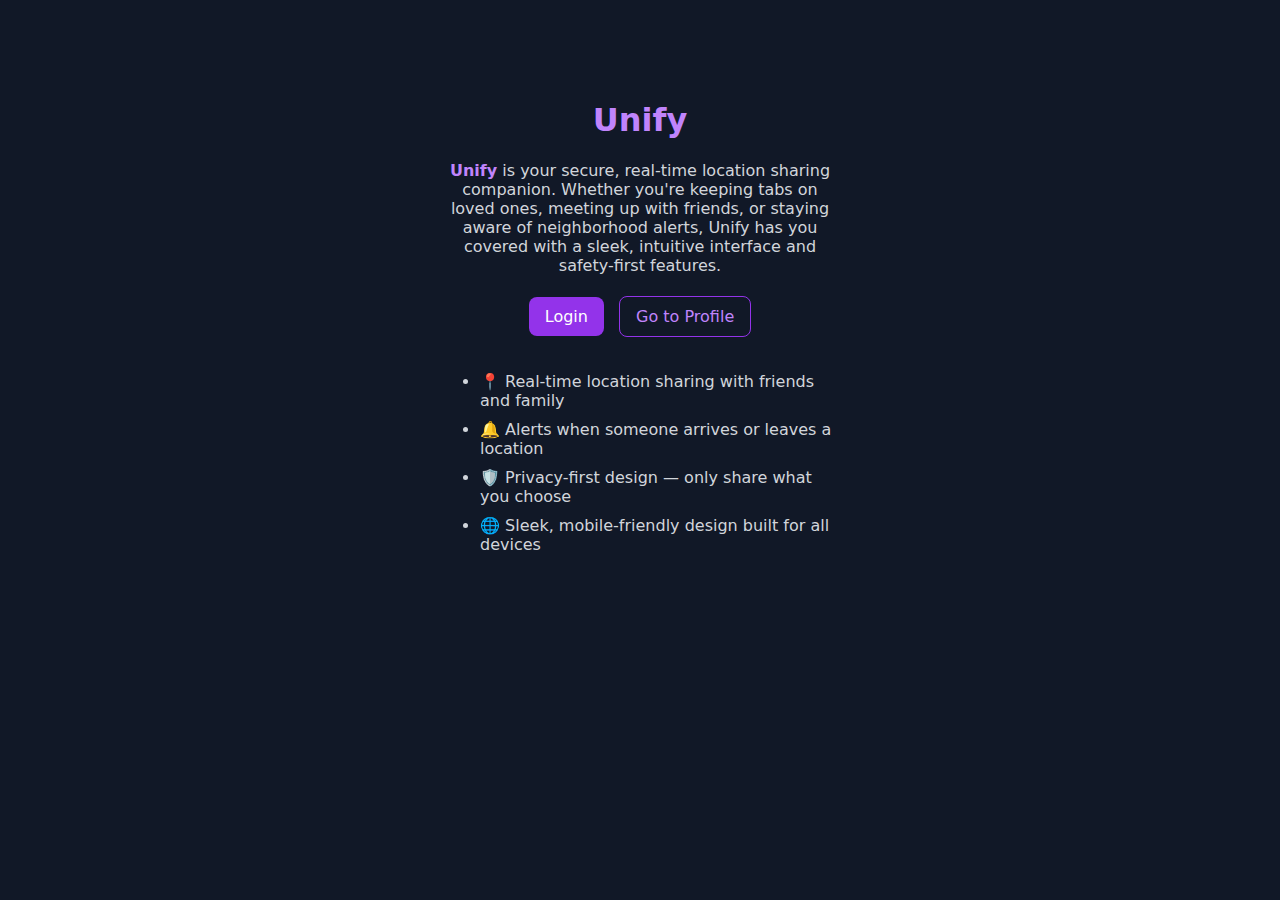
<file: followme-html-enhanced/index.html>
<!DOCTYPE html>
<html lang="en">
<head>
  <meta charset="UTF-8" />
  <meta name="viewport" content="width=device-width, initial-scale=1.0"/>
  <title>Unified - Home</title>
  <link rel="stylesheet" href="style.css">
  <style>
    .highlight {
      color: #c084fc;
      font-weight: bold;
    }
    .features {
      margin-top: 30px;
      text-align: left;
      color: #d1d5db;
    }
    .features li {
      margin-bottom: 10px;
    }
  </style>
</head>
<body class="home">
  <div class="container">
    <h1>Unify</h1>
    <p class="lead">
      <span class="highlight">Unify</span> is your secure, real-time location sharing companion.
      Whether you're keeping tabs on loved ones, meeting up with friends, or staying aware of neighborhood alerts,
      Unify has you covered with a sleek, intuitive interface and safety-first features.
    </p>
    <div class="buttons">
      <a href="login.html" class="btn primary">Login</a>
      <a href="profile.html" class="btn secondary">Go to Profile</a>
    </div>
    <ul class="features">
      <li>📍 Real-time location sharing with friends and family</li>
      <li>🔔 Alerts when someone arrives or leaves a location</li>
      <li>🛡️ Privacy-first design — only share what you choose</li>
      <li>🌐 Sleek, mobile-friendly design built for all devices</li>
    </ul>
  </div>
</body>
</html>
</file>
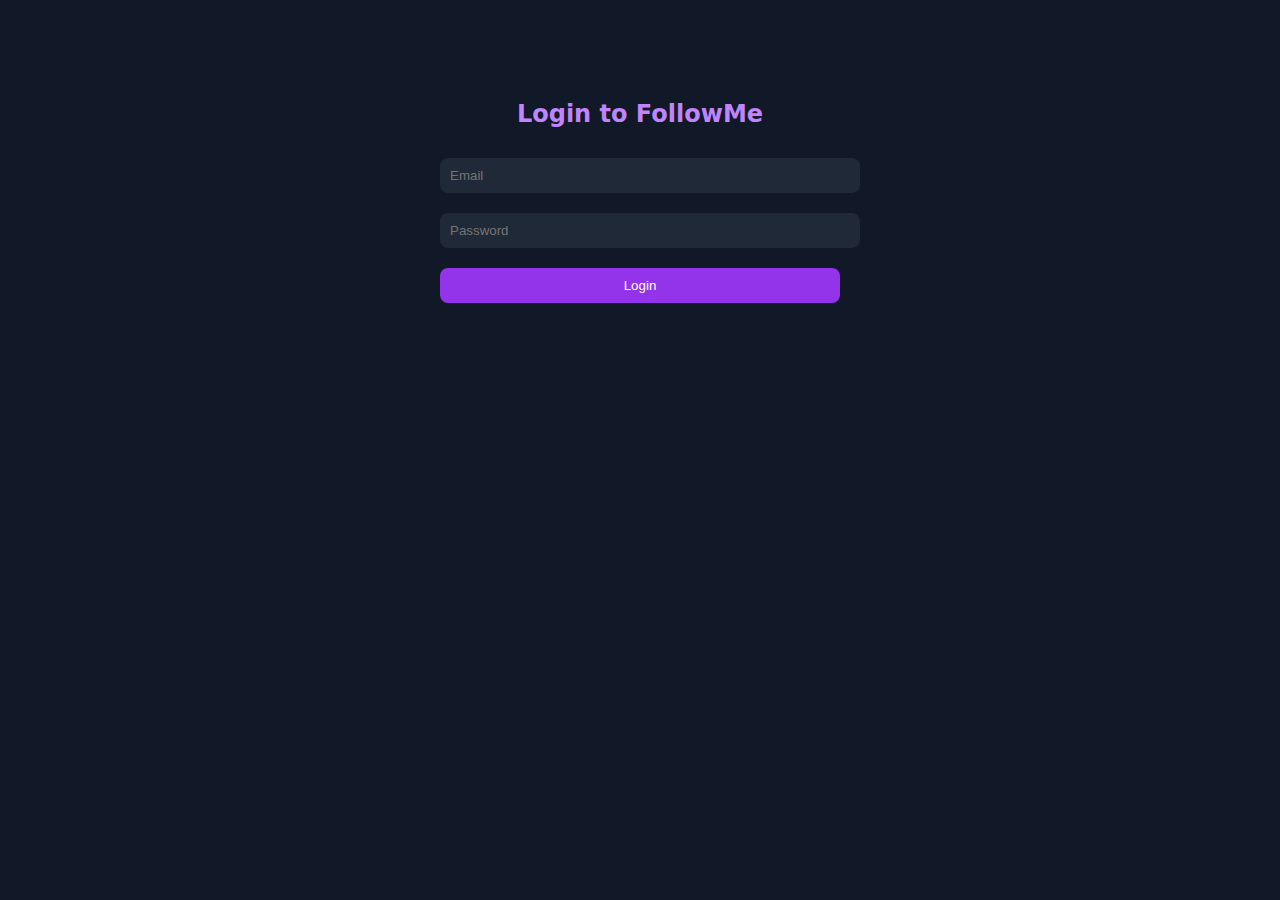
<file: followme-html-enhanced/login.html>
<!DOCTYPE html>
<html lang="en">
<head>
  <meta charset="UTF-8" />
  <meta name="viewport" content="width=device-width, initial-scale=1.0"/>
  <title>Login - FollowMe</title>
  <link rel="stylesheet" href="style.css">
</head>
<body class="login">
  <div class="container">
    <h2>Login to FollowMe</h2>
    <form>
      <input type="email" placeholder="Email" required />
      <input type="password" placeholder="Password" required />
      <button type="submit" class="btn primary">Login</button>
    </form>
  </div>
</body>
</html>
</file>
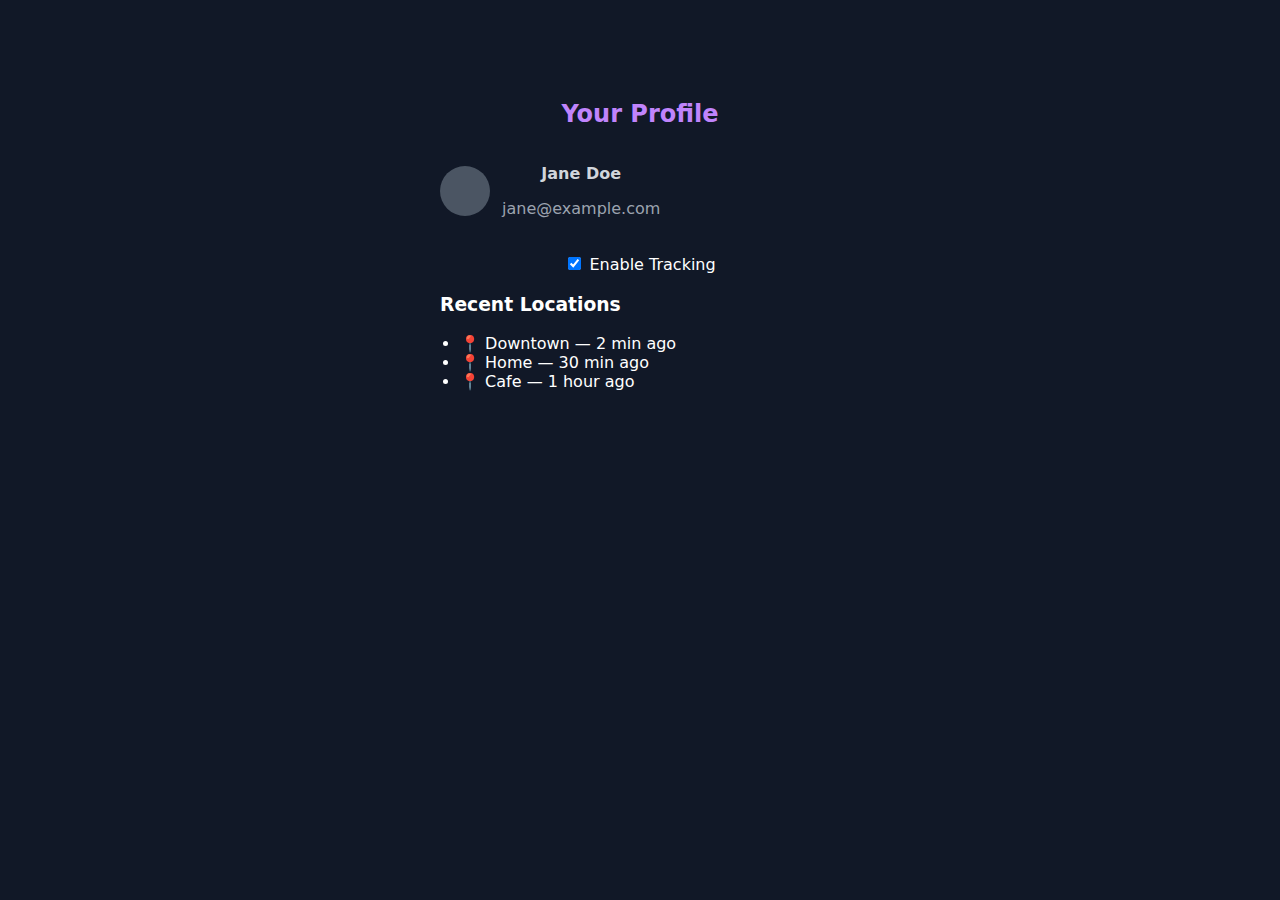
<file: followme-html-enhanced/profile.html>
<!DOCTYPE html>
<html lang="en">
<head>
  <meta charset="UTF-8" />
  <meta name="viewport" content="width=device-width, initial-scale=1.0"/>
  <title>Profile - FollowMe</title>
  <link rel="stylesheet" href="style.css">
</head>
<body class="profile">
  <div class="container">
    <h2>Your Profile</h2>
    <div class="user">
      <div class="avatar"></div>
      <div>
        <p><strong>Jane Doe</strong></p>
        <p class="muted">jane@example.com</p>
      </div>
    </div>
    <label>
      <input type="checkbox" checked /> Enable Tracking
    </label>
    <div class="locations">
      <h3>Recent Locations</h3>
      <ul>
        <li>📍 Downtown — 2 min ago</li>
        <li>📍 Home — 30 min ago</li>
        <li>📍 Cafe — 1 hour ago</li>
      </ul>
    </div>
  </div>
</body>
</html>
</file>
<file: followme-html-enhanced/style.css>
body {
  margin: 0;
  font-family: system-ui, sans-serif;
  background-color: #111827;
  color: white;
}
.container {
  max-width: 400px;
  margin: 60px auto;
  padding: 20px;
  text-align: center;
}
h1, h2 {
  color: #c084fc;
}
p {
  color: #d1d5db;
}
input[type="email"],
input[type="password"] {
  width: 100%;
  padding: 10px;
  margin: 10px 0;
  border: none;
  border-radius: 8px;
  background: #1f2937;
  color: white;
}
button.btn {
  width: 100%;
  padding: 10px;
  border: none;
  border-radius: 8px;
  margin-top: 10px;
  cursor: pointer;
}
a.btn {
  text-decoration: none;
  display: inline-block;
  padding: 10px 16px;
  border-radius: 8px;
  margin: 5px;
}
.primary {
  background-color: #9333ea;
  color: white;
}
.secondary {
  border: 1px solid #9333ea;
  color: #c084fc;
}
.user {
  display: flex;
  align-items: center;
  gap: 12px;
  margin: 20px 0;
}
.avatar {
  width: 50px;
  height: 50px;
  background: #4b5563;
  border-radius: 50%;
}
.muted {
  color: #9ca3af;
}
.locations {
  text-align: left;
  margin-top: 20px;
}
.locations ul {
  padding-left: 20px;
}
</file>
